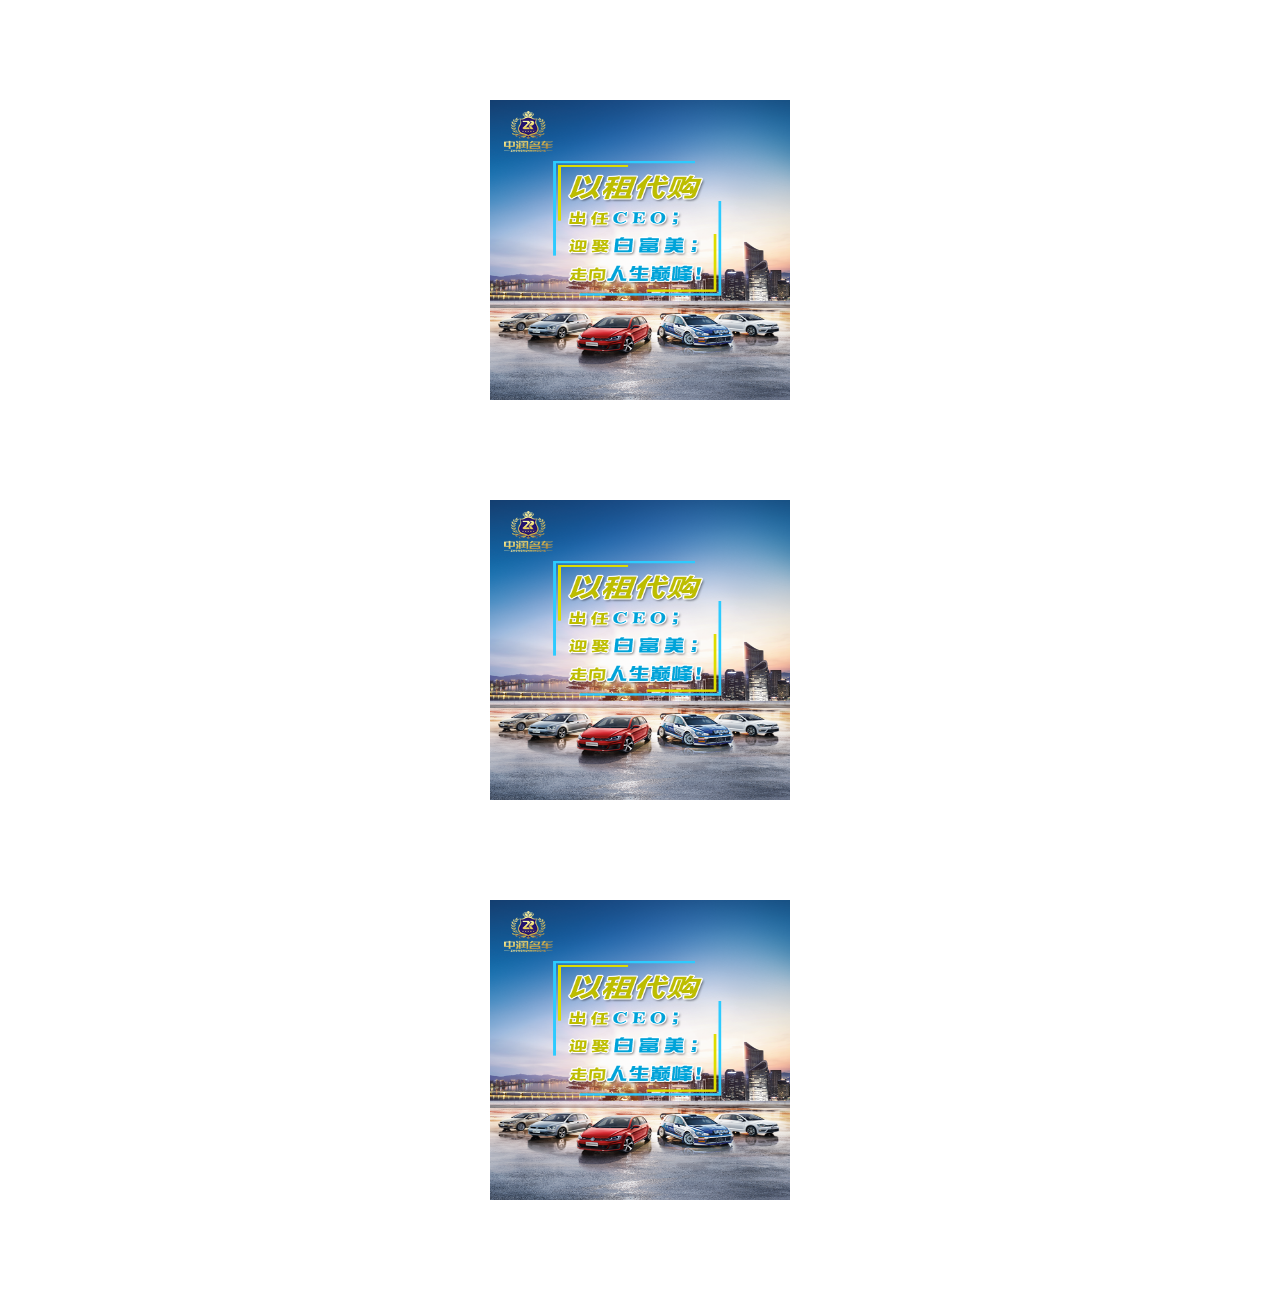
<file: 炫酷的流动边框/index.html>
<!DOCTYPE html>
<!--32423423432423-->
<html>

<head>

<meta http-equiv="Content-Type" content="text/html; charset=utf-8" /> 

<link href="style.css" type="text/css"  rel="stylesheet">

<title>炫酷的流动边框9999999</title>


</head>

<body>

<div class="box"><img src="jslj.png"></div>

<div class="box"><img src="jslj.png"></div>

<div class="box"><img src="jslj.png"></div>


</body>

</html>
</file>
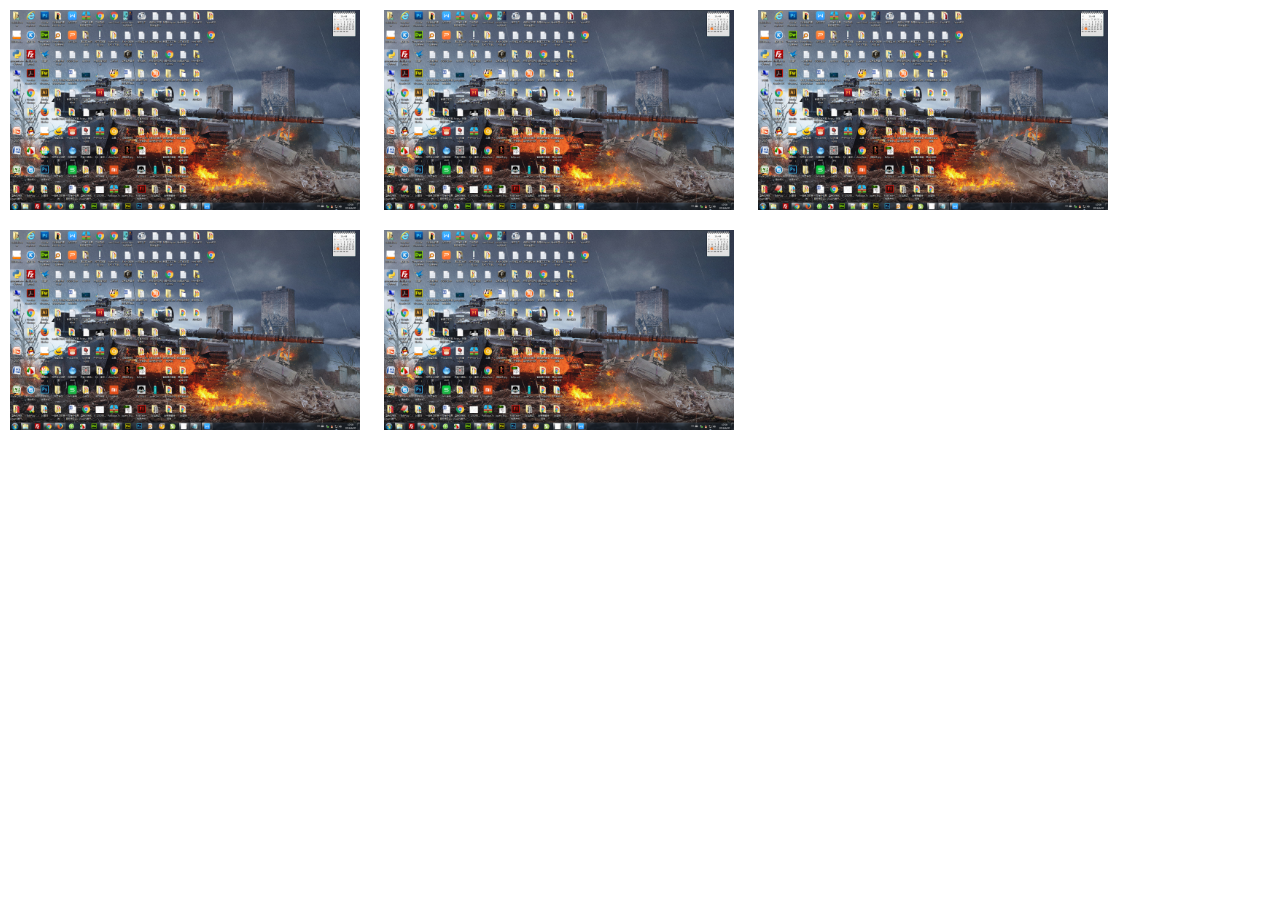
<file: 炫酷的流动边框/index2.html>
<!DOCTYPE html>

<html>

<head>

<meta http-equiv="Content-Type" content="text/html; charset=utf-8" /> 

<link href="style.css" type="text/css"  rel="stylesheet">

<title>炫酷的流动边框</title>


</head>

<body>

<ul class="ld">

	<li><img src="21.png"></li>
	
	<li><img src="21.png"></li>
	
	<li><img src="21.png"></li>
	
	<li><img src="21.png"></li>
	
	<li><img src="21.png"></li>
	
</ul>

</body>

</html>
</file>
<file: 炫酷的流动边框/style.css>
*{
	margin:0;
	padding:0;
	list-style:none;
	border:0;
}

html,body{
	min-width:100%;
	min-height:100%;
}

@keyframes lineA {
	0%,100% {
	clip:rect(0,320px,2px,0)
}

25% {
	clip:rect(0,2px,320px,0)
}

50% {
	clip:rect(320px,320px,320px,0)
}

75% {
	clip:rect(0,320px,320px,320px)
}

}

@keyframes lineB {
	 
0%,100% {
	clip:rect(322px,322px,322px,0)
}

25% {
	clip:rect(0,322px,322px,322px)
}

50% {
	clip:rect(0,322px,2px,0)
}

75% {
	clip:rect(0,2px,322px,0)
}

}

.box {
	background-color: #f1f1f1;
	width: 300px;
	height: 300px;
	margin: 100px auto;
	position: relative;
	z-index: 3;
}
.box::before {
	content: '';
	position: absolute;
	left: 0;
	top: 0;
	bottom: 0;
	right: 0;
	display:none;
	border: 2px solid blue;
	margin: -10px;
	z-index: -1;
	/*-webkit-animation: lineA 8s linear infinite;
	-o-animation: lineA 8s linear infinite;
	animation: lineA 8s linear infinite;*/
}

.box:hover::before{
	-webkit-animation: lineA 4s linear infinite;
	-o-animation: lineA 4s linear infinite;
	animation: lineA 4s linear infinite;
	display:block;
}

.box:hover::after {
	-webkit-animation: lineB 4s linear infinite;
	-o-animation: lineB 4s linear infinite;
	animation: lineB 4s linear infinite;
	display:block;
}

.box::after {
	content: '';
	position: absolute;
	left: 0;
	top: 0;
	bottom: 0;
	right: 0;
	display:none;
	border: 2px solid red;
	margin: -10px;
	z-index: -1;
	/*-webkit-animation: lineB 8s linear infinite;
	-o-animation: lineB 8s linear infinite;
	animation: lineB 8s linear infinite;*/
}

.box img {
	/*overflow:hidden;*/
	width:100%;
	height:100%;
}


/*index2css代码*/

.ld{
	width:100%;
	height:100%;
}

.ld li{
	width:350px;
	height:200px;
	/*background-color:red;*/
	/*float:left;*/
	display:inline-block;
	margin:10px;
}

.ld li img{
	width:100%;
	height:100%;
}
</file>
